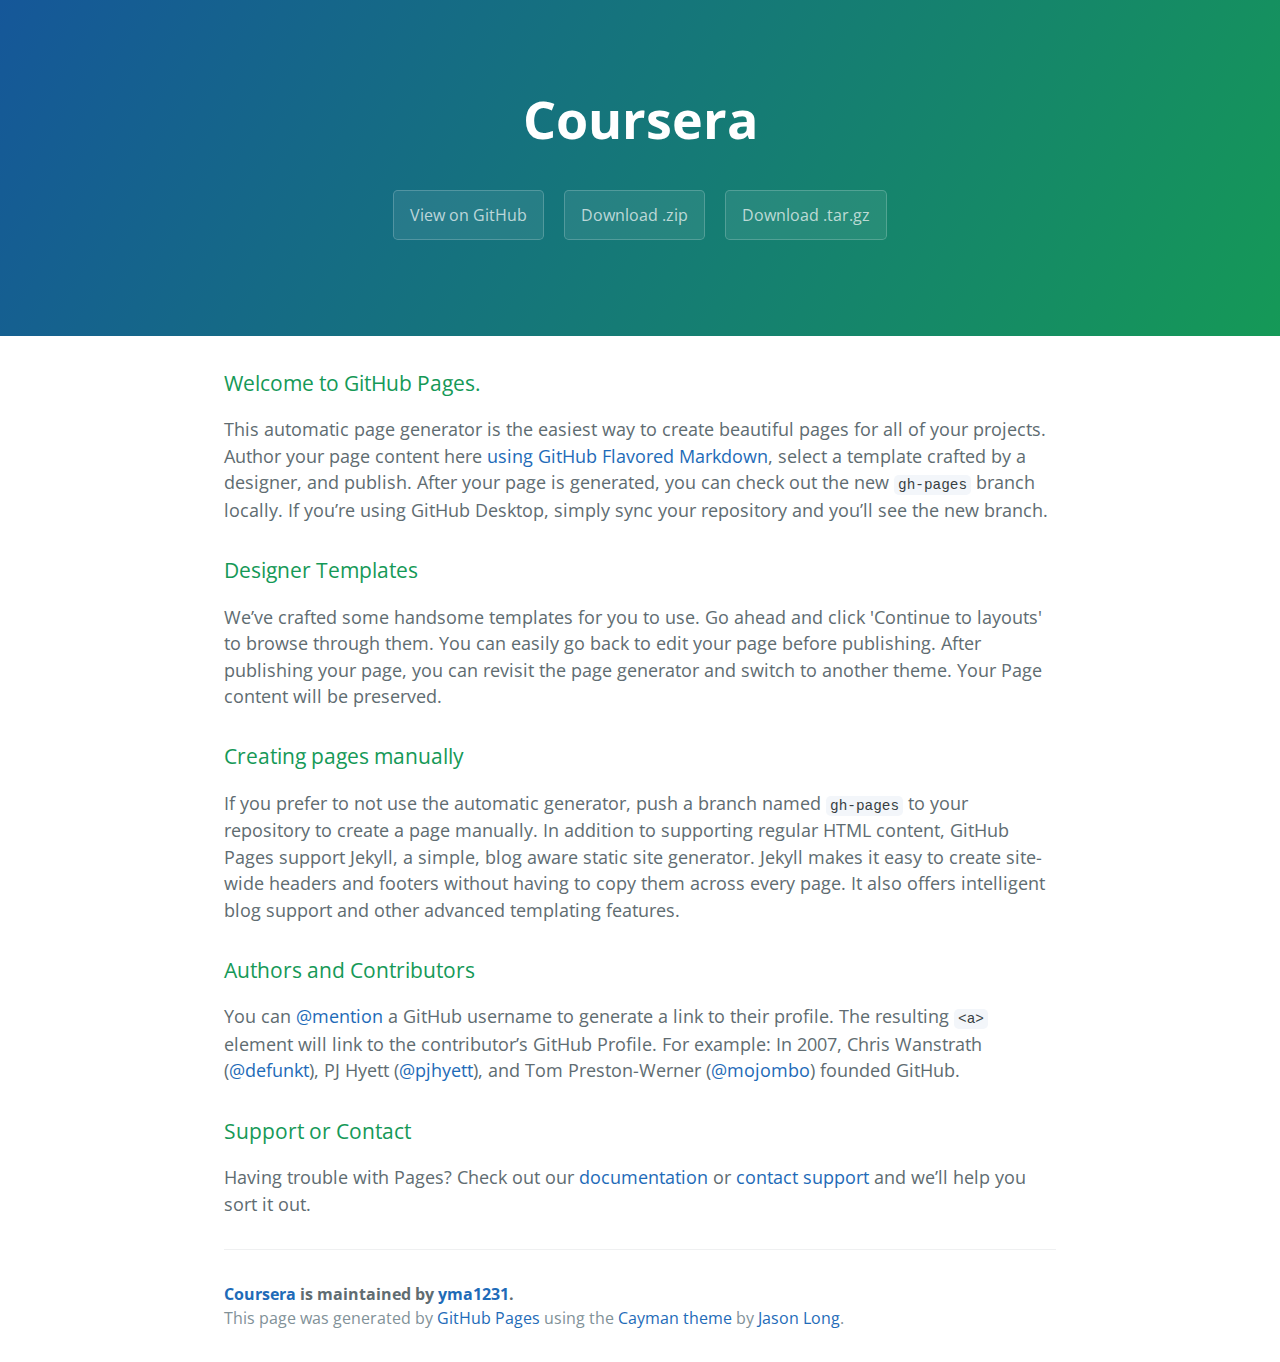
<file: index.html>
<!DOCTYPE html>
<html lang="en-us">
  <head>
    <meta charset="UTF-8">
    <title>Coursera by yma1231</title>
    <meta name="viewport" content="width=device-width, initial-scale=1">
    <link rel="stylesheet" type="text/css" href="stylesheets/normalize.css" media="screen">
    <link href='https://fonts.googleapis.com/css?family=Open+Sans:400,700' rel='stylesheet' type='text/css'>
    <link rel="stylesheet" type="text/css" href="stylesheets/stylesheet.css" media="screen">
    <link rel="stylesheet" type="text/css" href="stylesheets/github-light.css" media="screen">
  </head>
  <body>
    <section class="page-header">
      <h1 class="project-name">Coursera</h1>
      <h2 class="project-tagline"></h2>
      <a href="https://github.com/yma1231/coursera" class="btn">View on GitHub</a>
      <a href="https://github.com/yma1231/coursera/zipball/master" class="btn">Download .zip</a>
      <a href="https://github.com/yma1231/coursera/tarball/master" class="btn">Download .tar.gz</a>
    </section>

    <section class="main-content">
      <h3>
<a id="welcome-to-github-pages" class="anchor" href="#welcome-to-github-pages" aria-hidden="true"><span aria-hidden="true" class="octicon octicon-link"></span></a>Welcome to GitHub Pages.</h3>

<p>This automatic page generator is the easiest way to create beautiful pages for all of your projects. Author your page content here <a href="https://guides.github.com/features/mastering-markdown/">using GitHub Flavored Markdown</a>, select a template crafted by a designer, and publish. After your page is generated, you can check out the new <code>gh-pages</code> branch locally. If you’re using GitHub Desktop, simply sync your repository and you’ll see the new branch.</p>

<h3>
<a id="designer-templates" class="anchor" href="#designer-templates" aria-hidden="true"><span aria-hidden="true" class="octicon octicon-link"></span></a>Designer Templates</h3>

<p>We’ve crafted some handsome templates for you to use. Go ahead and click 'Continue to layouts' to browse through them. You can easily go back to edit your page before publishing. After publishing your page, you can revisit the page generator and switch to another theme. Your Page content will be preserved.</p>

<h3>
<a id="creating-pages-manually" class="anchor" href="#creating-pages-manually" aria-hidden="true"><span aria-hidden="true" class="octicon octicon-link"></span></a>Creating pages manually</h3>

<p>If you prefer to not use the automatic generator, push a branch named <code>gh-pages</code> to your repository to create a page manually. In addition to supporting regular HTML content, GitHub Pages support Jekyll, a simple, blog aware static site generator. Jekyll makes it easy to create site-wide headers and footers without having to copy them across every page. It also offers intelligent blog support and other advanced templating features.</p>

<h3>
<a id="authors-and-contributors" class="anchor" href="#authors-and-contributors" aria-hidden="true"><span aria-hidden="true" class="octicon octicon-link"></span></a>Authors and Contributors</h3>

<p>You can <a href="https://help.github.com/articles/basic-writing-and-formatting-syntax/#mentioning-users-and-teams" class="user-mention">@mention</a> a GitHub username to generate a link to their profile. The resulting <code>&lt;a&gt;</code> element will link to the contributor’s GitHub Profile. For example: In 2007, Chris Wanstrath (<a href="https://github.com/defunkt" class="user-mention">@defunkt</a>), PJ Hyett (<a href="https://github.com/pjhyett" class="user-mention">@pjhyett</a>), and Tom Preston-Werner (<a href="https://github.com/mojombo" class="user-mention">@mojombo</a>) founded GitHub.</p>

<h3>
<a id="support-or-contact" class="anchor" href="#support-or-contact" aria-hidden="true"><span aria-hidden="true" class="octicon octicon-link"></span></a>Support or Contact</h3>

<p>Having trouble with Pages? Check out our <a href="https://help.github.com/pages">documentation</a> or <a href="https://github.com/contact">contact support</a> and we’ll help you sort it out.</p>

      <footer class="site-footer">
        <span class="site-footer-owner"><a href="https://github.com/yma1231/coursera">Coursera</a> is maintained by <a href="https://github.com/yma1231">yma1231</a>.</span>

        <span class="site-footer-credits">This page was generated by <a href="https://pages.github.com">GitHub Pages</a> using the <a href="https://github.com/jasonlong/cayman-theme">Cayman theme</a> by <a href="https://twitter.com/jasonlong">Jason Long</a>.</span>
      </footer>

    </section>

  
  </body>
</html>
</file>
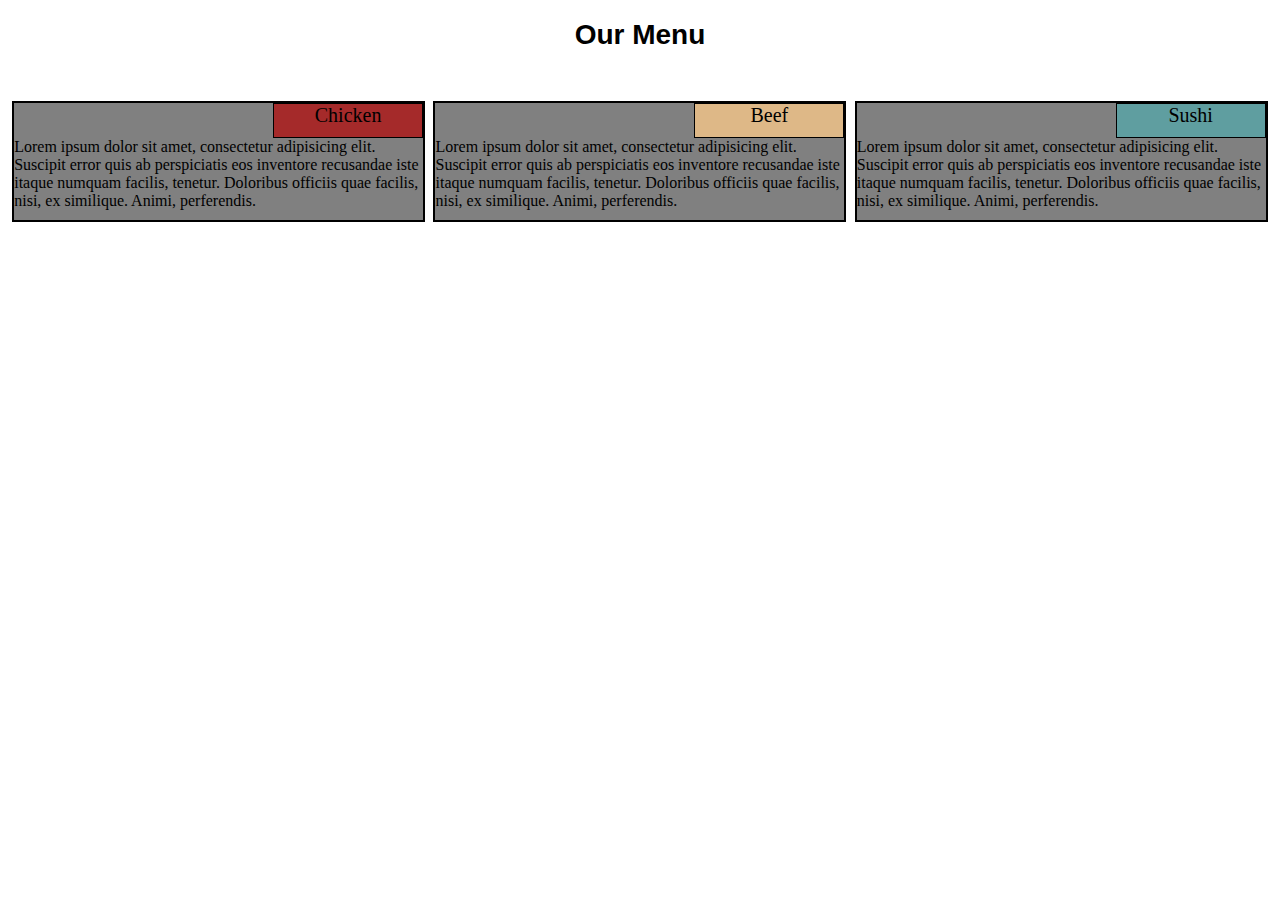
<file: mod2_solution/index.html>
<!DOCTYPE html>
<html>
<head>
	<meta charset="utf-8">
	<title>Assignment Solution for Module 2</title>
	<link rel="stylesheet" href="css/styles.css">
</head>
<body>
<h1>Our Menu</h1>
<div class="row">
	<div class="col-lg-4 col-md-6 col-xs-12">
		<div id="container">
			<p id="p1">Chicken</p>
			<span>Lorem ipsum dolor sit amet, consectetur adipisicing elit. Suscipit error quis ab perspiciatis eos inventore recusandae iste itaque numquam facilis, tenetur. Doloribus officiis quae facilis, nisi, ex similique. Animi, perferendis. 
			</span>
		</div>
  	</div>
	<div class="col-lg-4 col-md-6 col-xs-12">
		<div id="container">
			<p id="p2">Beef</p>
			<span>Lorem ipsum dolor sit amet, consectetur adipisicing elit. Suscipit error quis ab perspiciatis eos inventore recusandae iste itaque numquam facilis, tenetur. Doloribus officiis quae facilis, nisi, ex similique. Animi, perferendis. 
			</span>
		</div>
	</div>
	<div class="col-lg-4 col-md-12 col-xs-12">
		<div id="container">	
			<p id="p3">Sushi</p>
			<span>Lorem ipsum dolor sit amet, consectetur adipisicing elit. Suscipit error quis ab perspiciatis eos inventore recusandae iste itaque numquam facilis, tenetur. Doloribus officiis quae facilis, nisi, ex similique. Animi, perferendis. 
			</span>
		</div>
	</div>
</div>



</body>
</html>
</file>
<file: stylesheets/stylesheet.css>
* {
  box-sizing: border-box; }

body {
  padding: 0;
  margin: 0;
  font-family: "Open Sans", "Helvetica Neue", Helvetica, Arial, sans-serif;
  font-size: 16px;
  line-height: 1.5;
  color: #606c71; }

a {
  color: #1e6bb8;
  text-decoration: none; }
  a:hover {
    text-decoration: underline; }

.btn {
  display: inline-block;
  margin-bottom: 1rem;
  color: rgba(255, 255, 255, 0.7);
  background-color: rgba(255, 255, 255, 0.08);
  border-color: rgba(255, 255, 255, 0.2);
  border-style: solid;
  border-width: 1px;
  border-radius: 0.3rem;
  transition: color 0.2s, background-color 0.2s, border-color 0.2s; }
  .btn + .btn {
    margin-left: 1rem; }

.btn:hover {
  color: rgba(255, 255, 255, 0.8);
  text-decoration: none;
  background-color: rgba(255, 255, 255, 0.2);
  border-color: rgba(255, 255, 255, 0.3); }

@media screen and (min-width: 64em) {
  .btn {
    padding: 0.75rem 1rem; } }

@media screen and (min-width: 42em) and (max-width: 64em) {
  .btn {
    padding: 0.6rem 0.9rem;
    font-size: 0.9rem; } }

@media screen and (max-width: 42em) {
  .btn {
    display: block;
    width: 100%;
    padding: 0.75rem;
    font-size: 0.9rem; }
    .btn + .btn {
      margin-top: 1rem;
      margin-left: 0; } }

.page-header {
  color: #fff;
  text-align: center;
  background-color: #159957;
  background-image: linear-gradient(120deg, #155799, #159957); }

@media screen and (min-width: 64em) {
  .page-header {
    padding: 5rem 6rem; } }

@media screen and (min-width: 42em) and (max-width: 64em) {
  .page-header {
    padding: 3rem 4rem; } }

@media screen and (max-width: 42em) {
  .page-header {
    padding: 2rem 1rem; } }

.project-name {
  margin-top: 0;
  margin-bottom: 0.1rem; }

@media screen and (min-width: 64em) {
  .project-name {
    font-size: 3.25rem; } }

@media screen and (min-width: 42em) and (max-width: 64em) {
  .project-name {
    font-size: 2.25rem; } }

@media screen and (max-width: 42em) {
  .project-name {
    font-size: 1.75rem; } }

.project-tagline {
  margin-bottom: 2rem;
  font-weight: normal;
  opacity: 0.7; }

@media screen and (min-width: 64em) {
  .project-tagline {
    font-size: 1.25rem; } }

@media screen and (min-width: 42em) and (max-width: 64em) {
  .project-tagline {
    font-size: 1.15rem; } }

@media screen and (max-width: 42em) {
  .project-tagline {
    font-size: 1rem; } }

.main-content :first-child {
  margin-top: 0; }
.main-content img {
  max-width: 100%; }
.main-content h1, .main-content h2, .main-content h3, .main-content h4, .main-content h5, .main-content h6 {
  margin-top: 2rem;
  margin-bottom: 1rem;
  font-weight: normal;
  color: #159957; }
.main-content p {
  margin-bottom: 1em; }
.main-content code {
  padding: 2px 4px;
  font-family: Consolas, "Liberation Mono", Menlo, Courier, monospace;
  font-size: 0.9rem;
  color: #383e41;
  background-color: #f3f6fa;
  border-radius: 0.3rem; }
.main-content pre {
  padding: 0.8rem;
  margin-top: 0;
  margin-bottom: 1rem;
  font: 1rem Consolas, "Liberation Mono", Menlo, Courier, monospace;
  color: #567482;
  word-wrap: normal;
  background-color: #f3f6fa;
  border: solid 1px #dce6f0;
  border-radius: 0.3rem; }
  .main-content pre > code {
    padding: 0;
    margin: 0;
    font-size: 0.9rem;
    color: #567482;
    word-break: normal;
    white-space: pre;
    background: transparent;
    border: 0; }
.main-content .highlight {
  margin-bottom: 1rem; }
  .main-content .highlight pre {
    margin-bottom: 0;
    word-break: normal; }
.main-content .highlight pre, .main-content pre {
  padding: 0.8rem;
  overflow: auto;
  font-size: 0.9rem;
  line-height: 1.45;
  border-radius: 0.3rem; }
.main-content pre code, .main-content pre tt {
  display: inline;
  max-width: initial;
  padding: 0;
  margin: 0;
  overflow: initial;
  line-height: inherit;
  word-wrap: normal;
  background-color: transparent;
  border: 0; }
  .main-content pre code:before, .main-content pre code:after, .main-content pre tt:before, .main-content pre tt:after {
    content: normal; }
.main-content ul, .main-content ol {
  margin-top: 0; }
.main-content blockquote {
  padding: 0 1rem;
  margin-left: 0;
  color: #819198;
  border-left: 0.3rem solid #dce6f0; }
  .main-content blockquote > :first-child {
    margin-top: 0; }
  .main-content blockquote > :last-child {
    margin-bottom: 0; }
.main-content table {
  display: block;
  width: 100%;
  overflow: auto;
  word-break: normal;
  word-break: keep-all; }
  .main-content table th {
    font-weight: bold; }
  .main-content table th, .main-content table td {
    padding: 0.5rem 1rem;
    border: 1px solid #e9ebec; }
.main-content dl {
  padding: 0; }
  .main-content dl dt {
    padding: 0;
    margin-top: 1rem;
    font-size: 1rem;
    font-weight: bold; }
  .main-content dl dd {
    padding: 0;
    margin-bottom: 1rem; }
.main-content hr {
  height: 2px;
  padding: 0;
  margin: 1rem 0;
  background-color: #eff0f1;
  border: 0; }

@media screen and (min-width: 64em) {
  .main-content {
    max-width: 64rem;
    padding: 2rem 6rem;
    margin: 0 auto;
    font-size: 1.1rem; } }

@media screen and (min-width: 42em) and (max-width: 64em) {
  .main-content {
    padding: 2rem 4rem;
    font-size: 1.1rem; } }

@media screen and (max-width: 42em) {
  .main-content {
    padding: 2rem 1rem;
    font-size: 1rem; } }

.site-footer {
  padding-top: 2rem;
  margin-top: 2rem;
  border-top: solid 1px #eff0f1; }

.site-footer-owner {
  display: block;
  font-weight: bold; }

.site-footer-credits {
  color: #819198; }

@media screen and (min-width: 64em) {
  .site-footer {
    font-size: 1rem; } }

@media screen and (min-width: 42em) and (max-width: 64em) {
  .site-footer {
    font-size: 1rem; } }

@media screen and (max-width: 42em) {
  .site-footer {
    font-size: 0.9rem; } }
</file>
<file: stylesheets/github-light.css>
/*
The MIT License (MIT)

Copyright (c) 2016 GitHub, Inc.

Permission is hereby granted, free of charge, to any person obtaining a copy
of this software and associated documentation files (the "Software"), to deal
in the Software without restriction, including without limitation the rights
to use, copy, modify, merge, publish, distribute, sublicense, and/or sell
copies of the Software, and to permit persons to whom the Software is
furnished to do so, subject to the following conditions:

The above copyright notice and this permission notice shall be included in all
copies or substantial portions of the Software.

THE SOFTWARE IS PROVIDED "AS IS", WITHOUT WARRANTY OF ANY KIND, EXPRESS OR
IMPLIED, INCLUDING BUT NOT LIMITED TO THE WARRANTIES OF MERCHANTABILITY,
FITNESS FOR A PARTICULAR PURPOSE AND NONINFRINGEMENT. IN NO EVENT SHALL THE
AUTHORS OR COPYRIGHT HOLDERS BE LIABLE FOR ANY CLAIM, DAMAGES OR OTHER
LIABILITY, WHETHER IN AN ACTION OF CONTRACT, TORT OR OTHERWISE, ARISING FROM,
OUT OF OR IN CONNECTION WITH THE SOFTWARE OR THE USE OR OTHER DEALINGS IN THE
SOFTWARE.

*/

.pl-c /* comment */ {
  color: #969896;
}

.pl-c1 /* constant, variable.other.constant, support, meta.property-name, support.constant, support.variable, meta.module-reference, markup.raw, meta.diff.header */,
.pl-s .pl-v /* string variable */ {
  color: #0086b3;
}

.pl-e /* entity */,
.pl-en /* entity.name */ {
  color: #795da3;
}

.pl-smi /* variable.parameter.function, storage.modifier.package, storage.modifier.import, storage.type.java, variable.other */,
.pl-s .pl-s1 /* string source */ {
  color: #333;
}

.pl-ent /* entity.name.tag */ {
  color: #63a35c;
}

.pl-k /* keyword, storage, storage.type */ {
  color: #a71d5d;
}

.pl-s /* string */,
.pl-pds /* punctuation.definition.string, string.regexp.character-class */,
.pl-s .pl-pse .pl-s1 /* string punctuation.section.embedded source */,
.pl-sr /* string.regexp */,
.pl-sr .pl-cce /* string.regexp constant.character.escape */,
.pl-sr .pl-sre /* string.regexp source.ruby.embedded */,
.pl-sr .pl-sra /* string.regexp string.regexp.arbitrary-repitition */ {
  color: #183691;
}

.pl-v /* variable */ {
  color: #ed6a43;
}

.pl-id /* invalid.deprecated */ {
  color: #b52a1d;
}

.pl-ii /* invalid.illegal */ {
  color: #f8f8f8;
  background-color: #b52a1d;
}

.pl-sr .pl-cce /* string.regexp constant.character.escape */ {
  font-weight: bold;
  color: #63a35c;
}

.pl-ml /* markup.list */ {
  color: #693a17;
}

.pl-mh /* markup.heading */,
.pl-mh .pl-en /* markup.heading entity.name */,
.pl-ms /* meta.separator */ {
  font-weight: bold;
  color: #1d3e81;
}

.pl-mq /* markup.quote */ {
  color: #008080;
}

.pl-mi /* markup.italic */ {
  font-style: italic;
  color: #333;
}

.pl-mb /* markup.bold */ {
  font-weight: bold;
  color: #333;
}

.pl-md /* markup.deleted, meta.diff.header.from-file */ {
  color: #bd2c00;
  background-color: #ffecec;
}

.pl-mi1 /* markup.inserted, meta.diff.header.to-file */ {
  color: #55a532;
  background-color: #eaffea;
}

.pl-mdr /* meta.diff.range */ {
  font-weight: bold;
  color: #795da3;
}

.pl-mo /* meta.output */ {
  color: #1d3e81;
}
</file>
<file: mod2_solution/css/styles.css>
* {
  box-sizing: border-box;
}

/********** desktop view **********/
@media (min-width: 992px) {
  .col-lg-1, .col-lg-2, .col-lg-3, .col-lg-4, .col-lg-5, .col-lg-6, .col-lg-7, .col-lg-8, .col-lg-9, .col-lg-10, .col-lg-11, .col-lg-12 {
    float: left;
  }
  .col-lg-1 {
    width: 8.33%;
  }
  .col-lg-2 {
    width: 16.66%;
  }
  .col-lg-3 {
    width: 25%;
  }
  .col-lg-4 {
    width: 33.33%;
  }
  .col-lg-5 {
    width: 41.66%;
  }
  .col-lg-6 {
    width: 50%;
  }
  .col-lg-7 {
    width: 58.33%;
  }
  .col-lg-8 {
    width: 66.66%;
  }
  .col-lg-9 {
    width: 74.99%;
  }
  .col-lg-10 {
    width: 83.33%;
  }
  .col-lg-11 {
    width: 91.66%;
  }
  .col-lg-12 {
    width: 100%;
  }
}

/********** tablet view **********/
@media (min-width: 768px) and (max-width: 991px) {
  .col-md-1, .col-md-2, .col-md-3, .col-md-4, .col-md-5, .col-md-6, .col-md-7, .col-md-8, .col-md-9, .col-md-10, .col-md-11, .col-md-12 {
    float: left;
  }
  .col-md-1 {
    width: 8.33%;
  }
  .col-md-2 {
    width: 16.66%;
  }
  .col-md-3 {
    width: 25%;
  }
  .col-md-4 {
    width: 33.33%;
  }
  .col-md-5 {
    width: 41.66%;
  }
  .col-md-6 {
    width: 50%;
  }
  .col-md-7 {
    width: 58.33%;
  }
  .col-md-8 {
    width: 66.66%;
  }
  .col-md-9 {
    width: 74.99%;
  }
  .col-md-10 {
    width: 83.33%;
  }
  .col-md-11 {
    width: 91.66%;
  }
  .col-md-12 {
    width: 100%;
  }
}

/********** mobile view **********/
@media (max-width: 767px) {
  .col-xs-1, .col-xs-2, .col-xs-3, .col-xs-4, .col-xs-5, .col-xs-6, .col-xs-7, .col-xs-8, .col-xs-9, .col-xs-10, .col-xs-11, .col-xs-12 {
    float: left;
  }
  .col-xs-1 {
    width: 8.33%;
  }
  .col-xs-2 {
    width: 16.66%;
  }
  .col-xs-3 {
    width: 25%;
  }
  .col-xs-4 {
    width: 33.33%;
  }
  .col-xs-5 {
    width: 41.66%;
  }
  .col-xs-6 {
    width: 50%;
  }
  .col-xs-7 {
    width: 58.33%;
  }
  .col-xs-8 {
    width: 66.66%;
  }
  .col-xs-9 {
    width: 74.99%;
  }
  .col-xs-10 {
    width: 83.33%;
  }
  .col-xs-11 {
    width: 91.66%;
  }
  .col-xs-12 {
    width: 100%;
  }
}

div#container {
  border: 2px solid black;
  background-color: gray;
  position: relative;
  padding-top: 0px;
  margin-right: 1%;
  margin-left: 1%;
  margin-top: 20px;
  padding-bottom: 10px;
}

p {
  width: 150px;
  height: 35px;
  border: 1px solid black;
  text-align: center;
  margin-right: 0;
  margin-left: auto;
  margin-top: 0;
  margin-bottom: auto;
  position: relative;
  font-size: 125%;
  font-family: cursive;
}
#p1 {
  background-color: #A52A2A;
}
#p2 {
  background-color: #DEB887;
}
#p3 {
  background-color: #5F9EA0;
}

h1 {
  margin-bottom: 30px;
  text-align: center;
  font-size: 175%;
  font-family: Arial;
}
</file>
